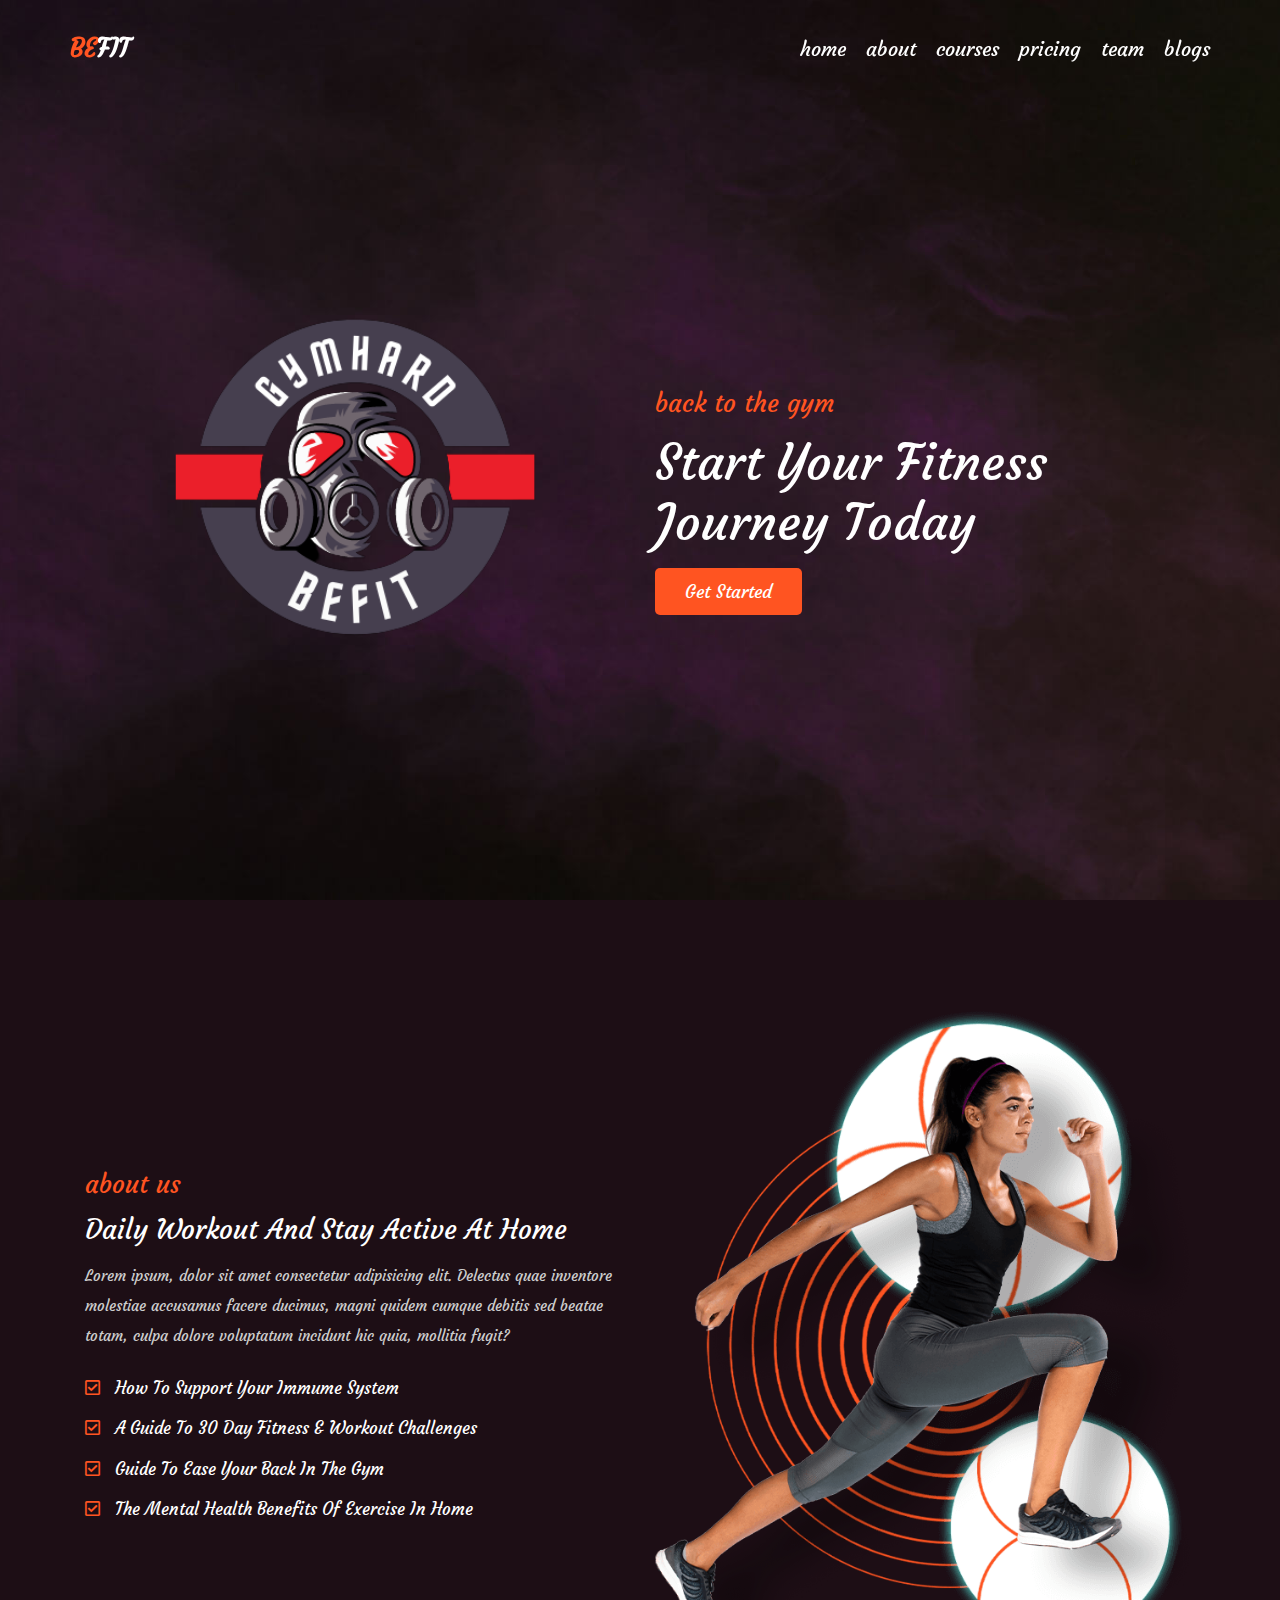
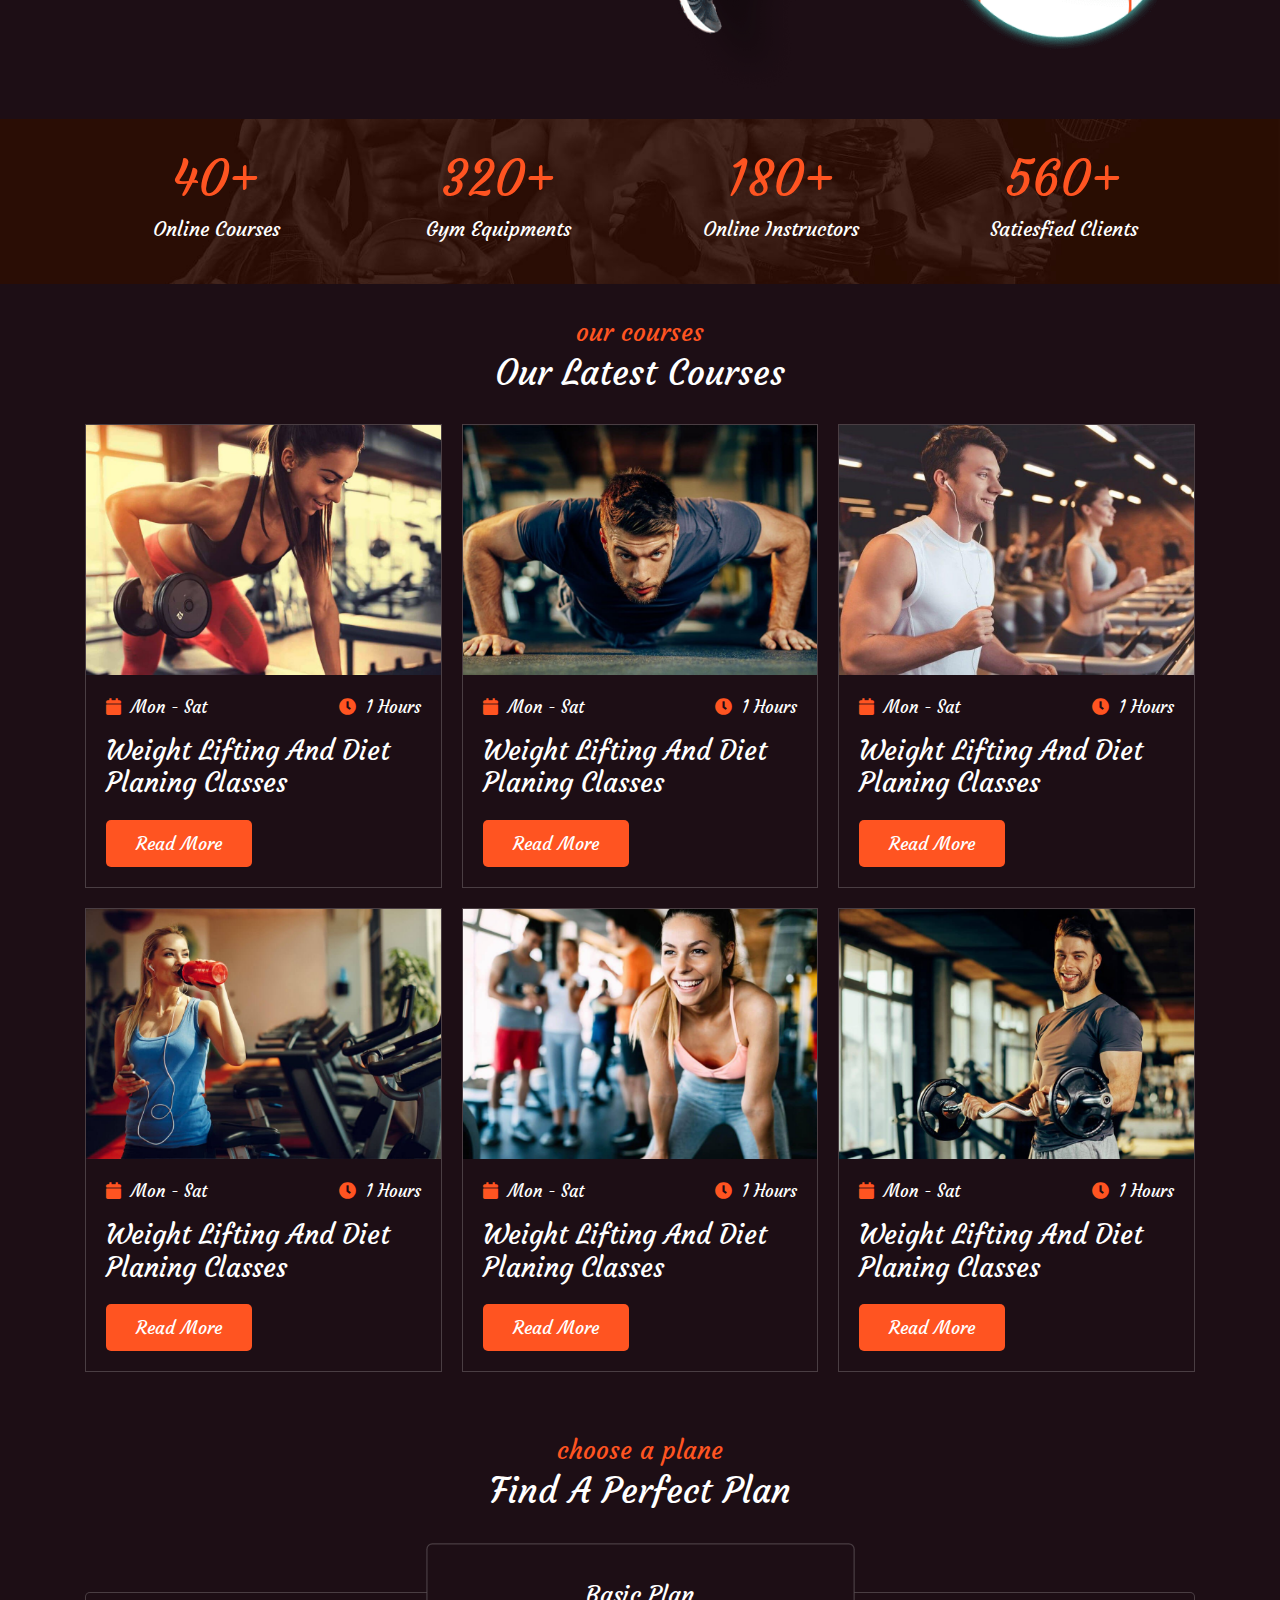
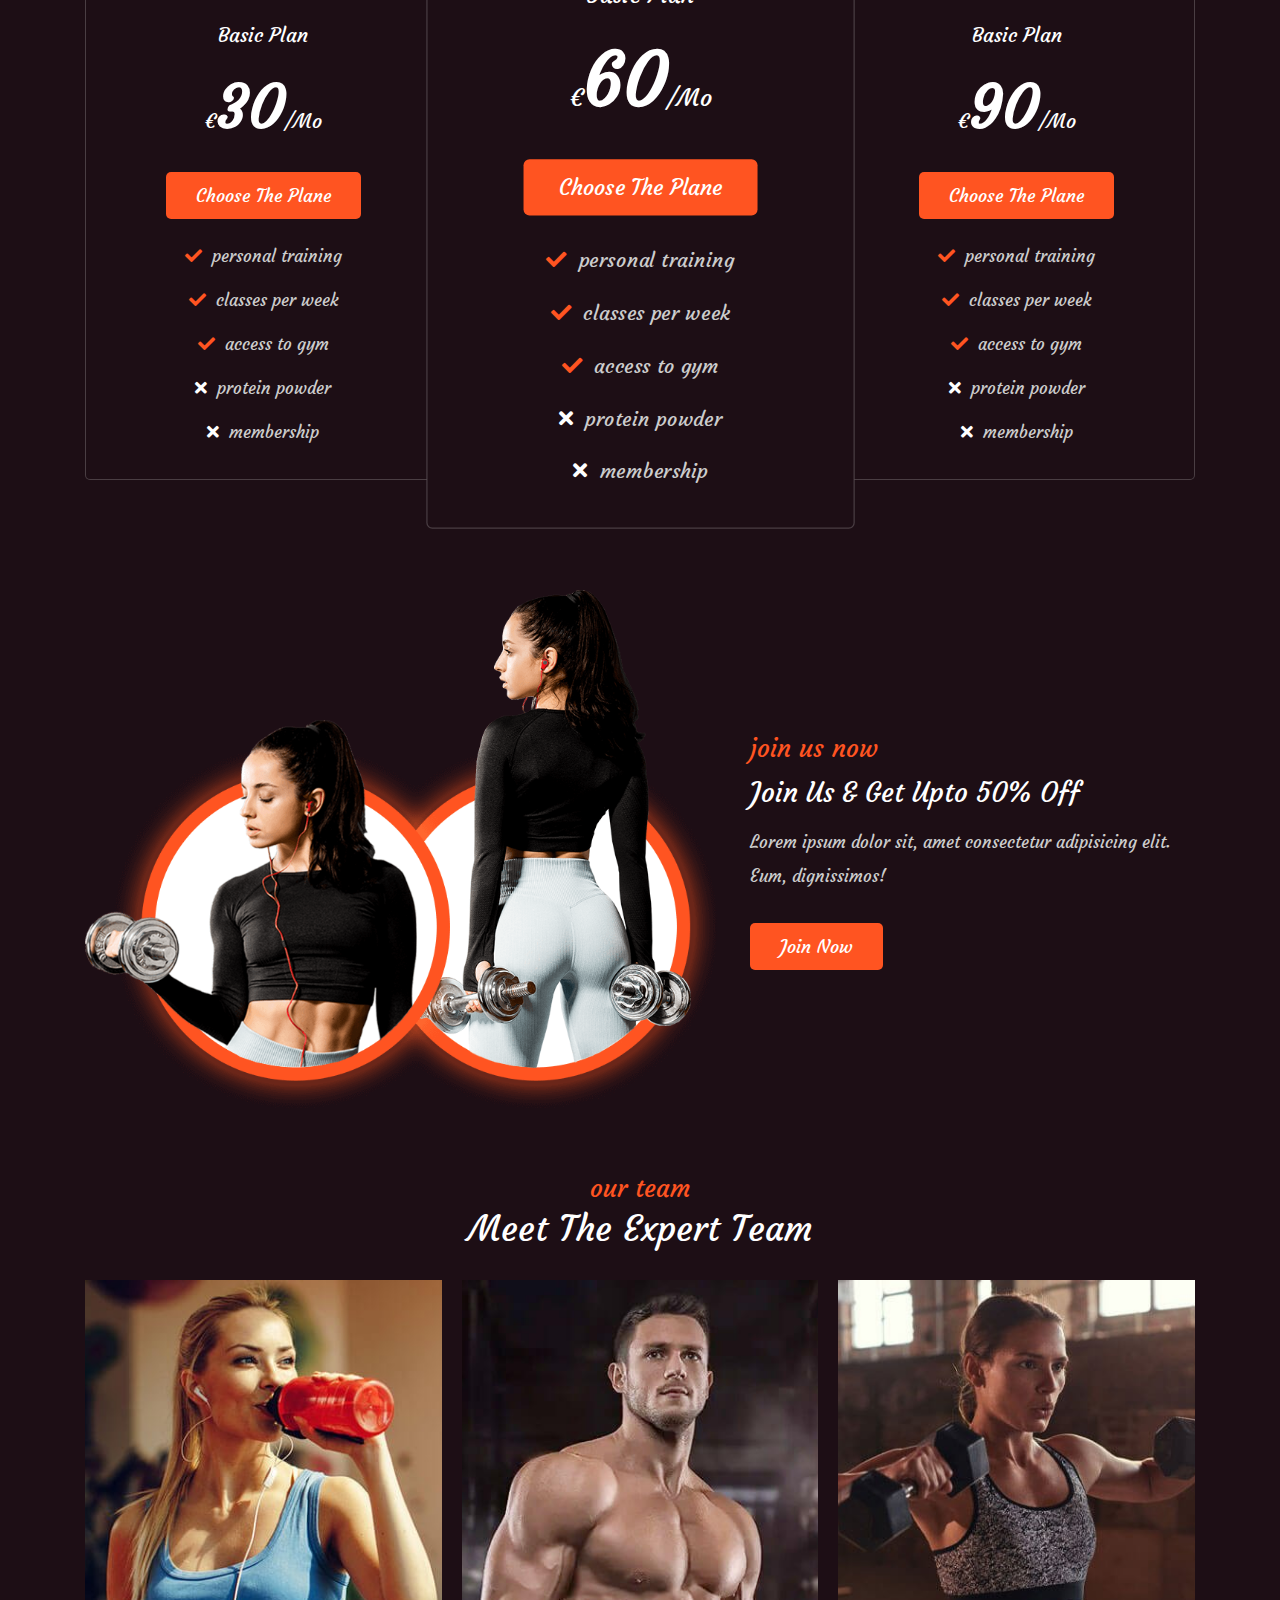
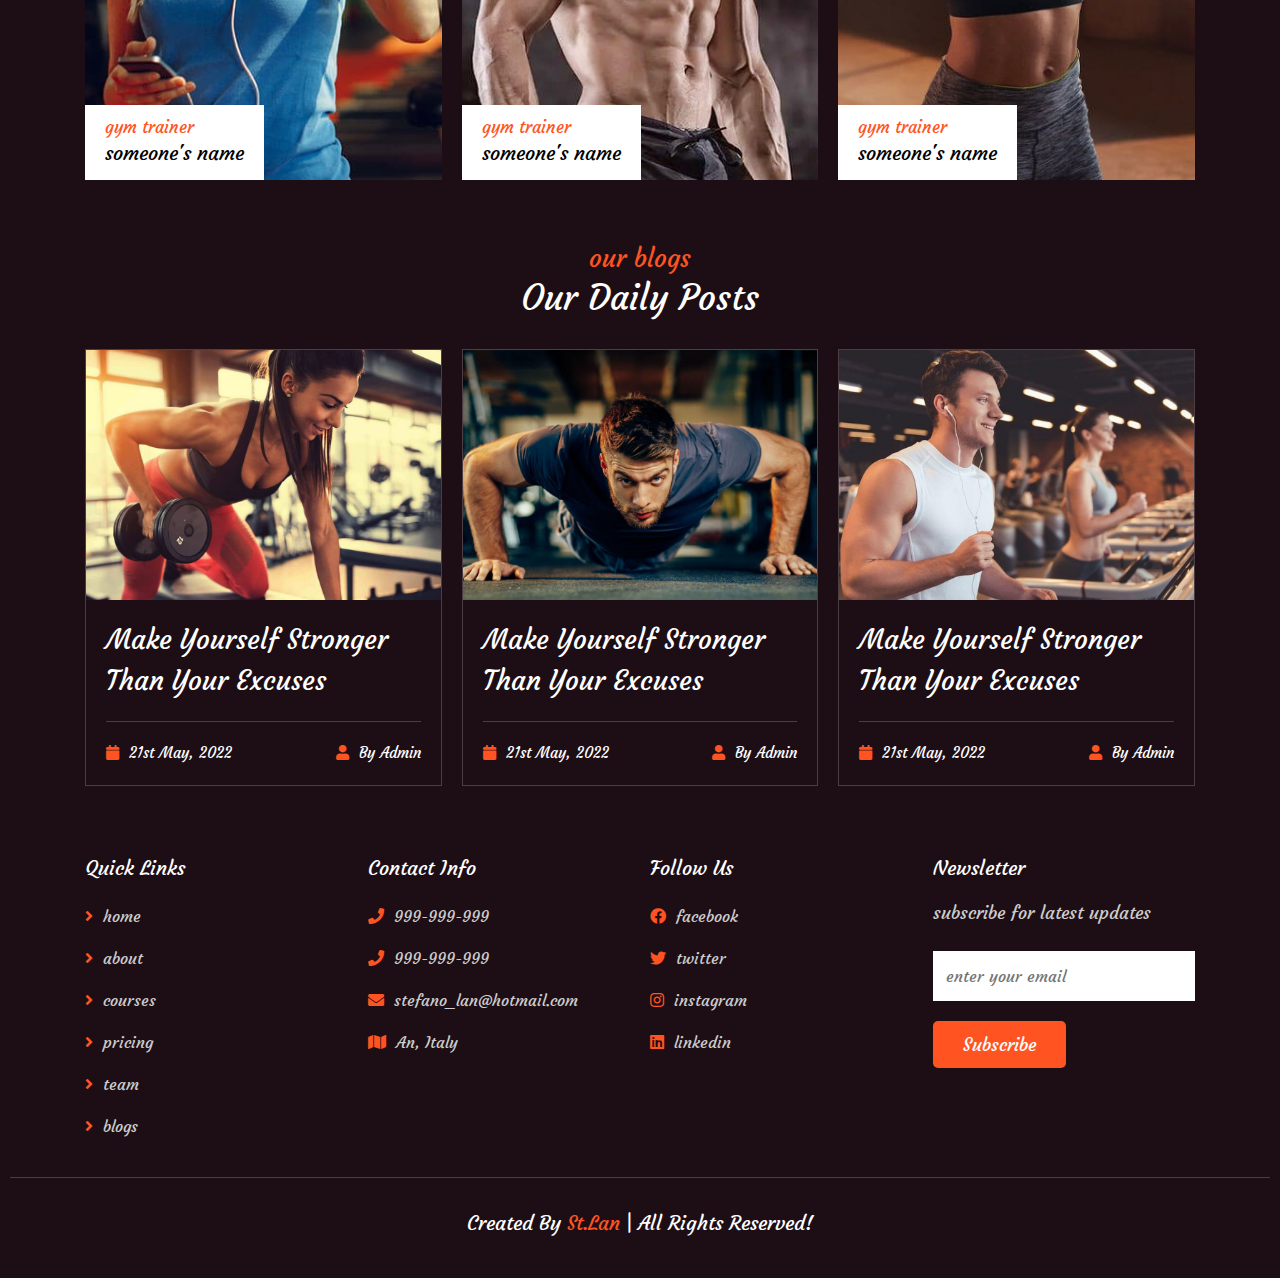
<file: index.html>
<!DOCTYPE html>
<html lang="en">

<head>
    <meta charset="UTF-8">
    <meta http-equiv="X-UA-Compatible" content="IE=edge">
    <meta name="viewport" content="width=device-width, initial-scale=1.0">
    <title>Fitness</title>

    <link rel="stylesheet" href="https://cdnjs.cloudflare.com/ajax/libs/font-awesome/5.15.4/css/all.min.css">

    <link rel="stylesheet" href="https://cdnjs.cloudflare.com/ajax/libs/bootstrap/4.6.1/css/bootstrap.min.css">

    <link rel="stylesheet" href="style.css">
</head>

<body>

    <!-- header section starts  -->

    <header class="header fixed-top">

        <div class="container">

            <div class="row align-items-center justify-content-between">

                <a href="#" class="logo"><span>BE</span>FIT</a>

                <nav class="nav">
                    <a href="#home">home</a>
                    <a href="#about">about</a>
                    <a href="#courses">courses</a>
                    <a href="#pricing">pricing</a>
                    <a href="#team">team</a>
                    <a href="#blogs">blogs</a>
                </nav>

                <div id="menu-btn" class="fas fa-bars"></div>

            </div>

        </div>

    </header>

    <!-- header section ends -->

    <!-- home section starts  -->

    <section class="home" id="home">

        <div class="container">

            <div class="row align-items-center min-vh-100">

                <div class="col-md-6">
                    <img src="images/gymhard.png" class="w-100" alt="">
                </div>

                <div class="col-md-6 text-center text-md-left">
                    <span>back to the gym</span>
                    <h3>start your fitness journey today</h3>
                    <a href="#about" class="link-btn">get started</a>
                </div>

            </div>

        </div>

    </section>

    <!-- home section ends -->

    <!-- about section starts  -->

    <section class="about" id="about">

        <div class="container">

            <div class="row align-items-center flex-wrap-reverse">

                <div class="col-md-6">
                    <span>about us</span>
                    <h3>Daily Workout and Stay Active at Home</h3>
                    <p>Lorem ipsum, dolor sit amet consectetur adipisicing elit. Delectus quae inventore molestiae accusamus facere ducimus, magni quidem cumque debitis sed beatae totam, culpa dolore voluptatum incidunt hic quia, mollitia fugit?</p>
                    <ul>
                        <li> <i class="far fa-check-square"></i> How to Support your Immume System </li>
                        <li> <i class="far fa-check-square"></i> A Guide to 30 Day Fitness & Workout Challenges</li>
                        <li> <i class="far fa-check-square"></i> Guide To Ease Your Back In The Gym</li>
                        <li> <i class="far fa-check-square"></i> The Mental Health Benefits of Exercise in Home</li>
                    </ul>
                </div>

                <div class="col-md-6">
                    <img src="images/about-img.png" class="w-100" alt="">
                </div>

            </div>

        </div>

    </section>

    <!-- about section ends -->

    <!-- Counter section starts -->

    <section class="counter">
        <div class="container box-container">
            <div class="box">
                <h3>40+</h3>
                <p>online courses</p>
            </div>

            <div class="box">
                <h3>320+</h3>
                <p>gym equipments</p>
            </div>

            <div class="box">
                <h3>180+</h3>
                <p>online instructors</p>
            </div>

            <div class="box">
                <h3>560+</h3>
                <p>satiesfied clients</p>
            </div>
        </div>
    </section>
    <!-- Counter section ends -->

    <!-- Courses section starts -->

    <section class="courses" id="courses">

        <div class="heading">
            <span>our courses</span>
            <h3>our latest courses</h3>
        </div>

        <div class="box-container container">

            <div class="box">
                <div class="image">
                    <img src="./images/img-1.jpg" alt="">
                </div>
                <div class="content">
                    <div class="icons">
                        <span> <i class="fas fa-calendar"></i> mon - sat </span>
                        <span> <i class="fas fa-clock"></i> 1 hours </span>
                    </div>
                    <h3>weight lifting and diet planing classes</h3>
                    <a href="#" class="link-btn">read more</a>
                </div>
            </div>

            <div class="box">
                <div class="image">
                    <img src="./images/img-2.jpg" alt="">
                </div>
                <div class="content">
                    <div class="icons">
                        <span> <i class="fas fa-calendar"></i> mon - sat </span>
                        <span> <i class="fas fa-clock"></i> 1 hours </span>
                    </div>
                    <h3>weight lifting and diet planing classes</h3>
                    <a href="#" class="link-btn">read more</a>
                </div>
            </div>

            <div class="box">
                <div class="image">
                    <img src="./images/img-3.jpg" alt="">
                </div>
                <div class="content">
                    <div class="icons">
                        <span> <i class="fas fa-calendar"></i> mon - sat </span>
                        <span> <i class="fas fa-clock"></i> 1 hours </span>
                    </div>
                    <h3>weight lifting and diet planing classes</h3>
                    <a href="#" class="link-btn">read more</a>
                </div>
            </div>

            <div class="box">
                <div class="image">
                    <img src="./images/img-4.jpg" alt="">
                </div>
                <div class="content">
                    <div class="icons">
                        <span> <i class="fas fa-calendar"></i> mon - sat </span>
                        <span> <i class="fas fa-clock"></i> 1 hours </span>
                    </div>
                    <h3>weight lifting and diet planing classes</h3>
                    <a href="#" class="link-btn">read more</a>
                </div>
            </div>

            <div class="box">
                <div class="image">
                    <img src="./images/img-5.jpg" alt="">
                </div>
                <div class="content">
                    <div class="icons">
                        <span> <i class="fas fa-calendar"></i> mon - sat </span>
                        <span> <i class="fas fa-clock"></i> 1 hours </span>
                    </div>
                    <h3>weight lifting and diet planing classes</h3>
                    <a href="#" class="link-btn">read more</a>
                </div>
            </div>

            <div class="box">
                <div class="image">
                    <img src="./images/img-6.jpg" alt="">
                </div>
                <div class="content">
                    <div class="icons">
                        <span> <i class="fas fa-calendar"></i> mon - sat </span>
                        <span> <i class="fas fa-clock"></i> 1 hours </span>
                    </div>
                    <h3>weight lifting and diet planing classes</h3>
                    <a href="#" class="link-btn">read more</a>
                </div>
            </div>
        </div>
    </section>
    <!-- Courses section ends -->

    <!-- Pricint section starts -->
    <section class="pricing" id="pricing">
        <div class="heading">
            <span>choose a plane</span>
            <h3>find a perfect plan</h3>
        </div>

        <div class="box-container container">
            <div class="box">
                <h3>basic plan</h3>
                <div class="price"><span>€</span>30<span>/mo</span></div>
                <a href="#" class="link-btn">choose the plane</a>
                <div class="list">
                    <p><i class="fas fa-check"></i> personal training </p>
                    <p><i class="fas fa-check"></i> classes per week </p>
                    <p><i class="fas fa-check"></i> access to gym </p>
                    <p><i class="fas fa-times"></i> protein powder </p>
                    <p><i class="fas fa-times"></i> membership </p>
                </div>
            </div>

            <div class="box">
                <h3>basic plan</h3>
                <div class="price"><span>€</span>60<span>/mo</span></div>
                <a href="#" class="link-btn">choose the plane</a>
                <div class="list">
                    <p><i class="fas fa-check"></i> personal training </p>
                    <p><i class="fas fa-check"></i> classes per week </p>
                    <p><i class="fas fa-check"></i> access to gym </p>
                    <p><i class="fas fa-times"></i> protein powder </p>
                    <p><i class="fas fa-times"></i> membership </p>
                </div>
            </div>

            <div class="box">
                <h3>basic plan</h3>
                <div class="price"><span>€</span>90<span>/mo</span></div>
                <a href="#" class="link-btn">choose the plane</a>
                <div class="list">
                    <p><i class="fas fa-check"></i> personal training </p>
                    <p><i class="fas fa-check"></i> classes per week </p>
                    <p><i class="fas fa-check"></i> access to gym </p>
                    <p><i class="fas fa-times"></i> protein powder </p>
                    <p><i class="fas fa-times"></i> membership </p>
                </div>
            </div>
        </div>
    </section>
    <!-- pricint sectiond ends -->


    <!-- Join us section starts -->
    <section class="join">
        <div class="container">
            <div class="row align-items-center">
                <div class="col-md-7">
                    <img src="./images/join-us-image.png" class="w-100" alt="">
                </div>

                <div class="col-md-5 text-center text-md-left">
                    <span>join us now</span>
                    <h3>join us & get upto 50% off</h3>
                    <p>Lorem ipsum dolor sit, amet consectetur adipisicing elit. Eum, dignissimos!</p>
                    <a href="#" class="link-btn">join now</a>
                </div>
            </div>
        </div>
    </section>
    <!-- Join us section ends -->

    <!-- Team section starts -->
    <section class="team" id="team">

        <div class="heading">
            <span>our team</span>
            <h3>meet the expert team</h3>
        </div>

        <div class="box-container container">
            <div class="box">
                <img src="./images/team-1.jpg" alt="">
                <div class="content">
                    <span>gym trainer</span>
                    <h3>someone's name</h3>
                </div>
                <div class="share">
                    <a href="#" class="fab fa-facebook-f"></a>
                    <a href="#" class="fab fa-twitter"></a>
                    <a href="#" class="fab fa-instagram"></a>
                    <a href="#" class="fab fa-linkedin"></a>
                </div>
            </div>

            <div class="box">
                <img src="./images/team-2.jpg" alt="">
                <div class="content">
                    <span>gym trainer</span>
                    <h3>someone's name</h3>
                </div>
                <div class="share">
                    <a href="#" class="fab fa-facebook-f"></a>
                    <a href="#" class="fab fa-twitter"></a>
                    <a href="#" class="fab fa-instagram"></a>
                    <a href="#" class="fab fa-linkedin"></a>
                </div>
            </div>

            <div class="box">
                <img src="./images/team-3.jpg" alt="">
                <div class="content">
                    <span>gym trainer</span>
                    <h3>someone's name</h3>
                </div>
                <div class="share">
                    <a href="#" class="fab fa-facebook-f"></a>
                    <a href="#" class="fab fa-twitter"></a>
                    <a href="#" class="fab fa-instagram"></a>
                    <a href="#" class="fab fa-linkedin"></a>
                </div>
            </div>
        </div>
    </section>
    <!-- Team section ends -->

    <!-- Blogs section starts -->
    <section class="blogs" id="blogs">

        <div class="heading">
            <span>our blogs</span>
            <h3>our daily posts</h3>
        </div>

        <div class="box-container container">
            <div class="box">
                <div class="image">
                    <img src="./images/img-1.jpg" alt="">
                </div>
                <div class="content">
                    <a href="#" class="link">Make yourself stronger than your excuses</a>
                    <div class="icons">
                        <span> <i class="fas fa-calendar"></i> 21st may, 2022</span>
                        <span> <i class="fas fa-user"></i> by admin</span>
                    </div>
                </div>
            </div>

            <div class="box">
                <div class="image">
                    <img src="./images/img-2.jpg" alt="">
                </div>
                <div class="content">
                    <a href="#" class="link">Make yourself stronger than your excuses</a>
                    <div class="icons">
                        <span> <i class="fas fa-calendar"></i> 21st may, 2022</span>
                        <span> <i class="fas fa-user"></i> by admin</span>
                    </div>
                </div>
            </div>

            <div class="box">
                <div class="image">
                    <img src="./images/img-3.jpg" alt="">
                </div>
                <div class="content">
                    <a href="#" class="link">Make yourself stronger than your excuses</a>
                    <div class="icons">
                        <span> <i class="fas fa-calendar"></i> 21st may, 2022</span>
                        <span> <i class="fas fa-user"></i> by admin</span>
                    </div>
                </div>
            </div>

        </div>
    </section>
    <!-- Blogs section ends -->

    <!-- Footer section start -->
    <section class="footer">

        <div class="box-container container">
            <div class="box">
                <h3>quick links</h3>
                <a href="#home"> <i class="fas fa-angle-right"></i> home</a>
                <a href="#home"> <i class="fas fa-angle-right"></i> about</a>
                <a href="#home"> <i class="fas fa-angle-right"></i> courses</a>
                <a href="#home"> <i class="fas fa-angle-right"></i> pricing</a>
                <a href="#home"> <i class="fas fa-angle-right"></i> team</a>
                <a href="#home"> <i class="fas fa-angle-right"></i> blogs</a>
            </div>

            <div class="box">
                <h3>contact info</h3>
                <a href="#"> <i class="fas fa-phone"></i> 999-999-999</a>
                <a href="#"> <i class="fas fa-phone"></i> 999-999-999</a>
                <a href="#"> <i class="fas fa-envelope"></i> stefano_lan@hotmail.com</a>
                <a href="#"> <i class="fas fa-map"></i> An, Italy</a>
            </div>

            <div class="box">
                <h3>follow us</h3>
                <a href="#"> <i class="fab fa-facebook"></i> facebook</a>
                <a href="#"> <i class="fab fa-twitter"></i> twitter</a>
                <a href="#"> <i class="fab fa-instagram"></i> instagram</a>
                <a href="#"> <i class="fab fa-linkedin"></i> linkedin</a>
            </div>

            <div class="box">
                <h3>newsletter</h3>
                <p>subscribe for latest updates</p>
                <form action="">
                    <input type="email" name="" placeholder="enter your email" id="" class="email">
                    <input type="submit" value="subscribe" class="link-btn">
                </form>
            </div>
        </div>

        <p class="credit"> created by <span>St.lan</span> | all rights reserved! </p>
    </section>
    <!-- Footer section ends -->






    <script src="./script.js"></script>


</body>

</html>
</file>
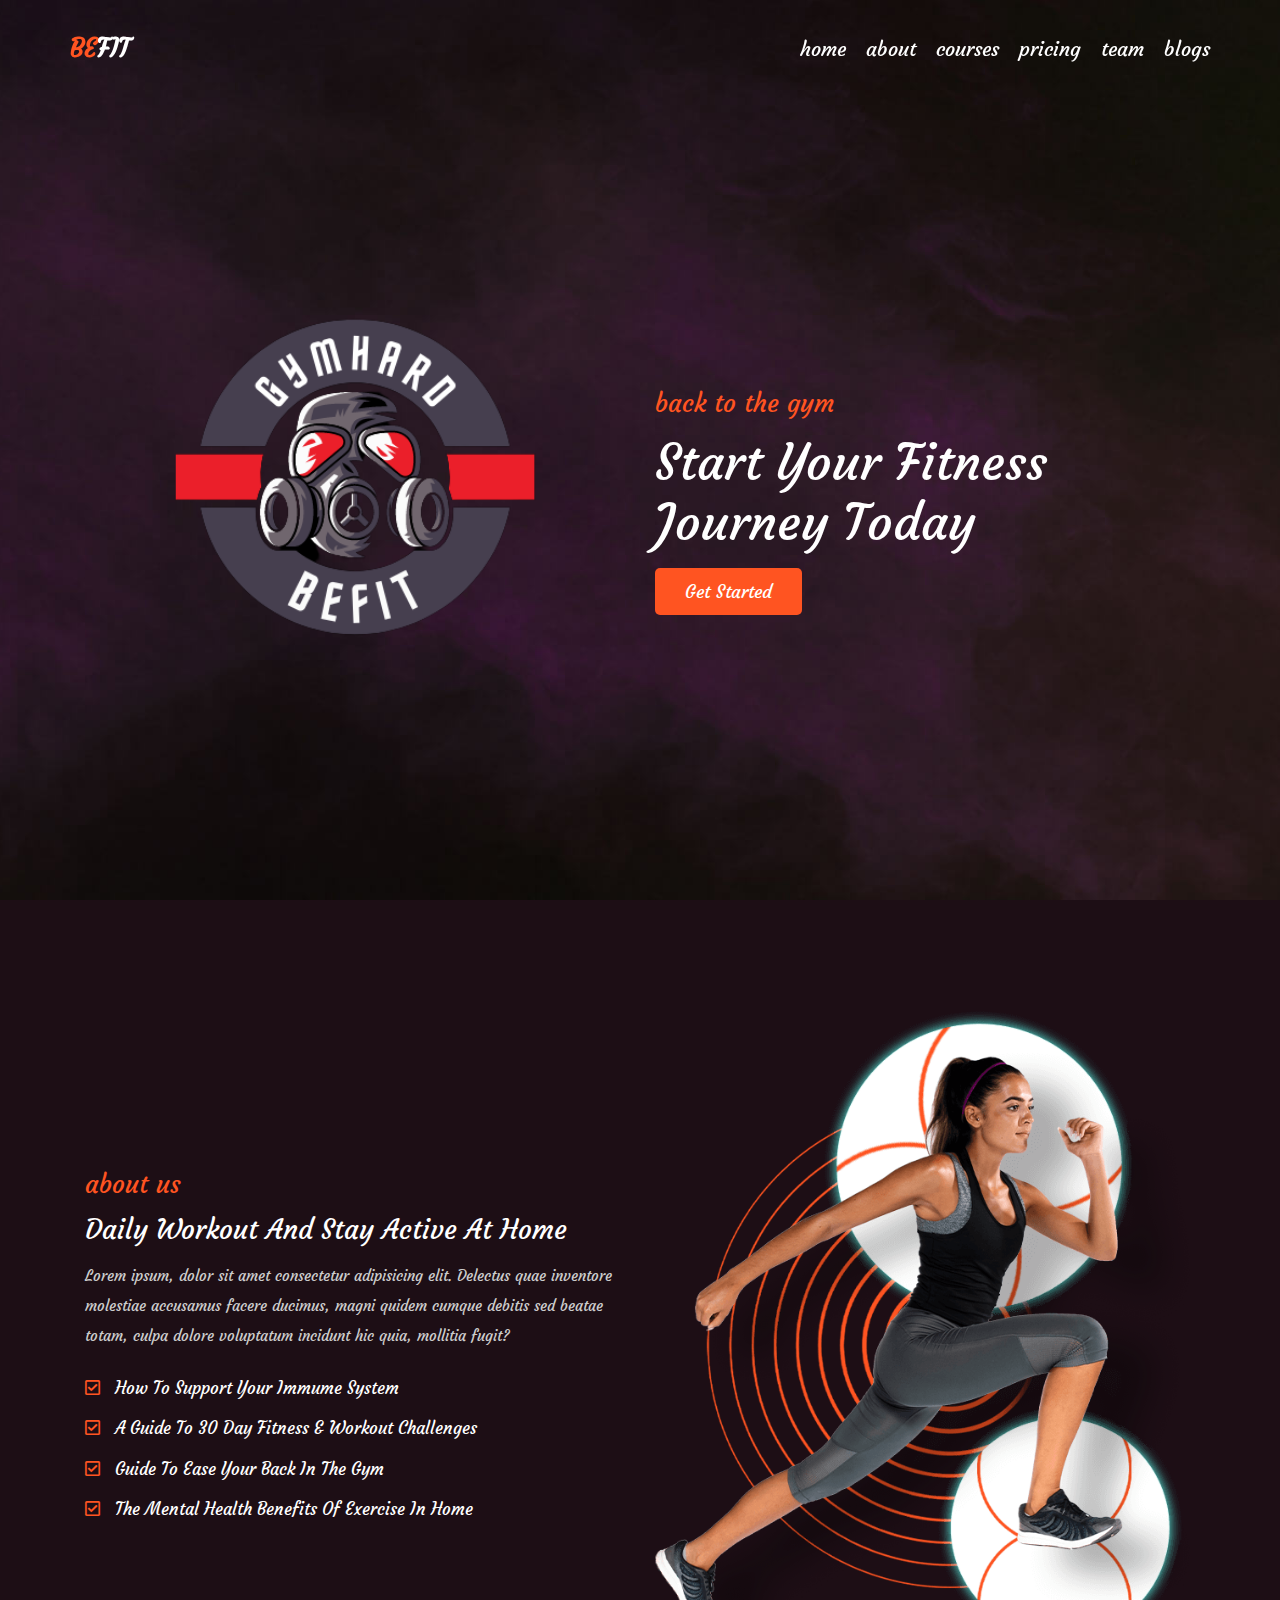
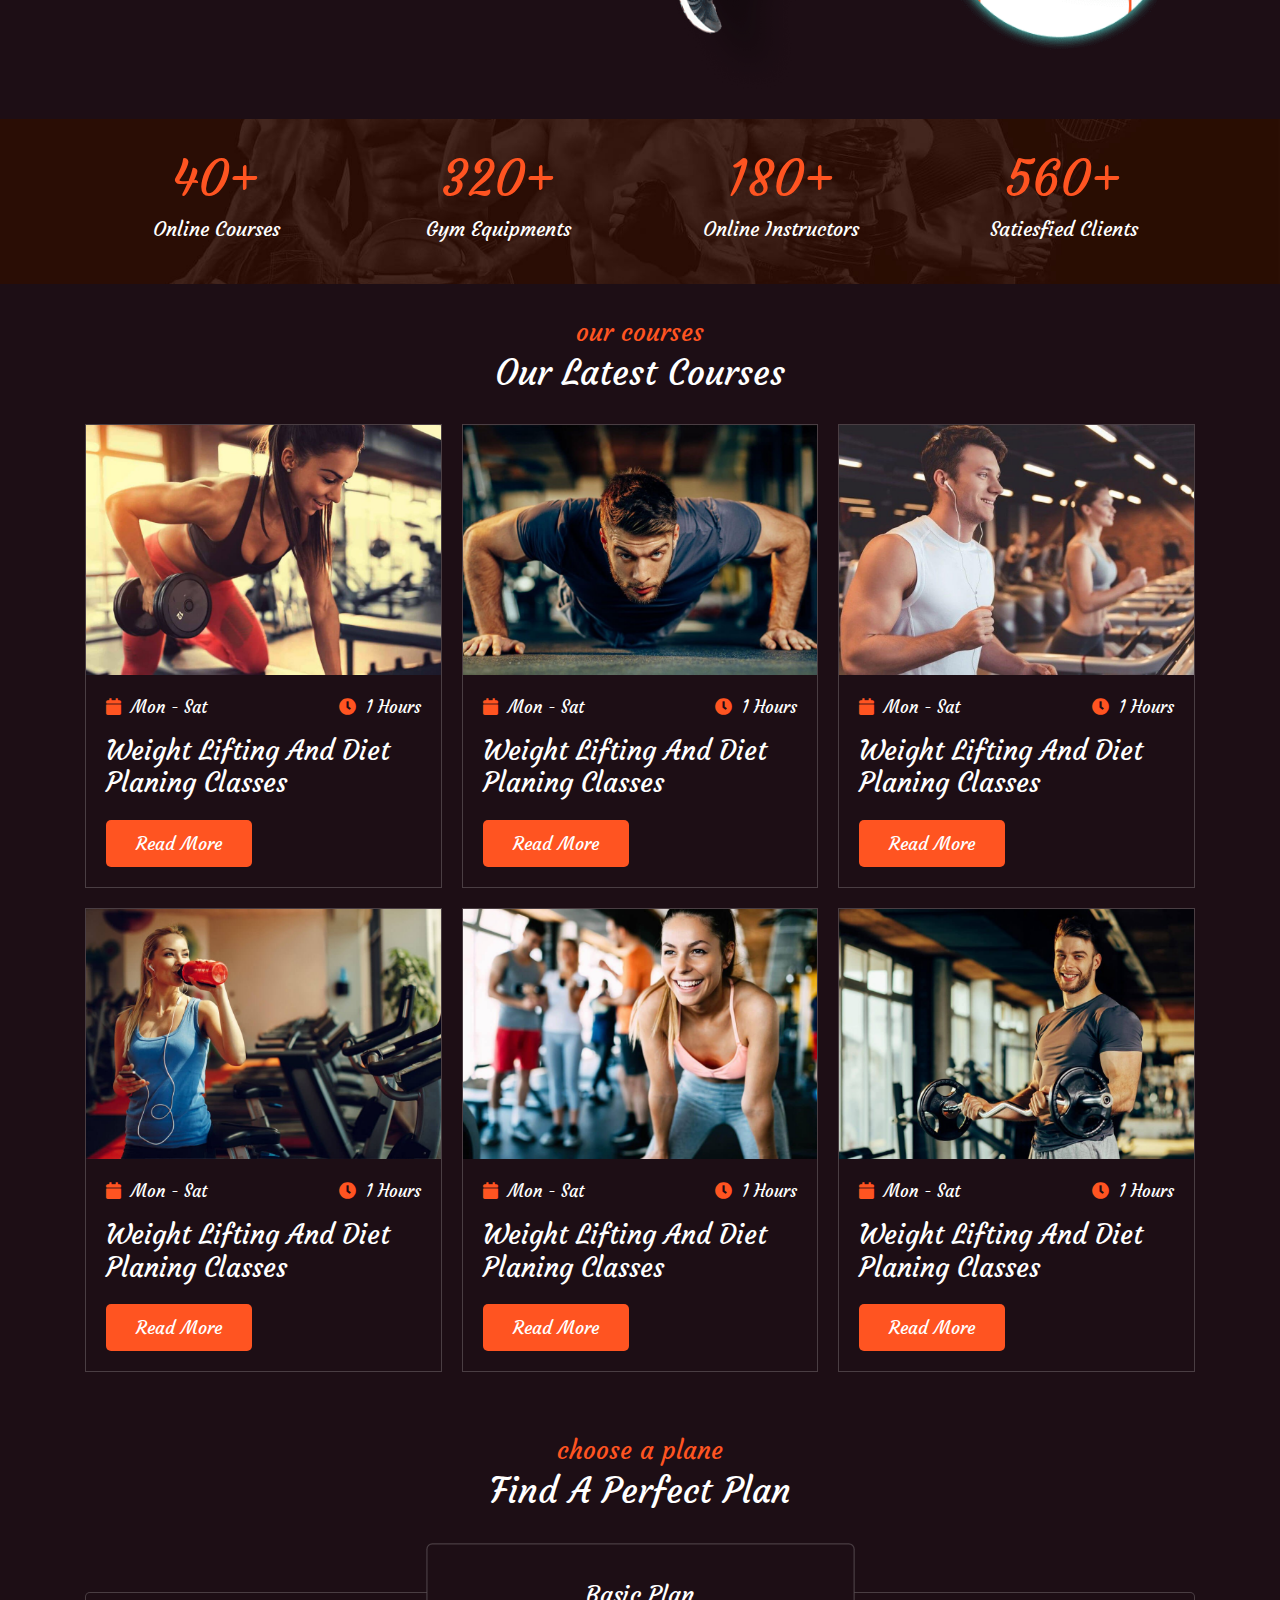
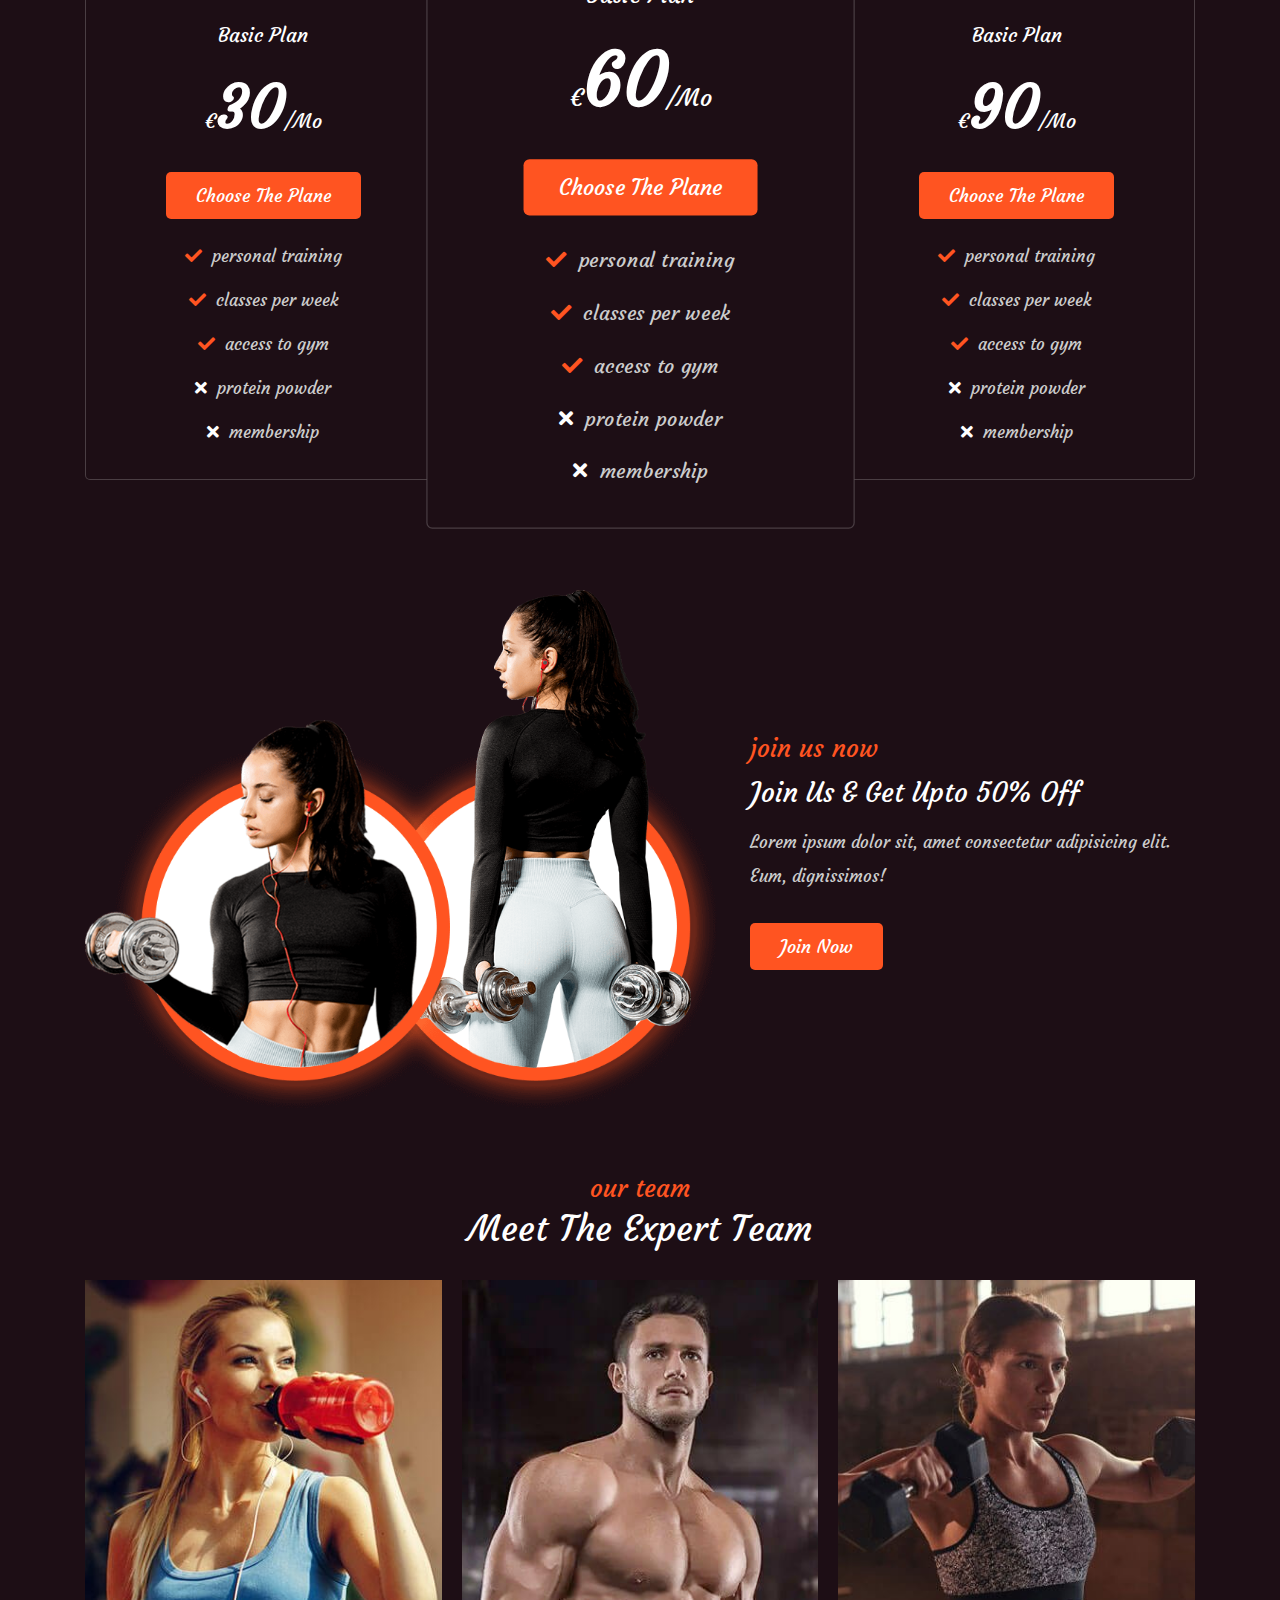
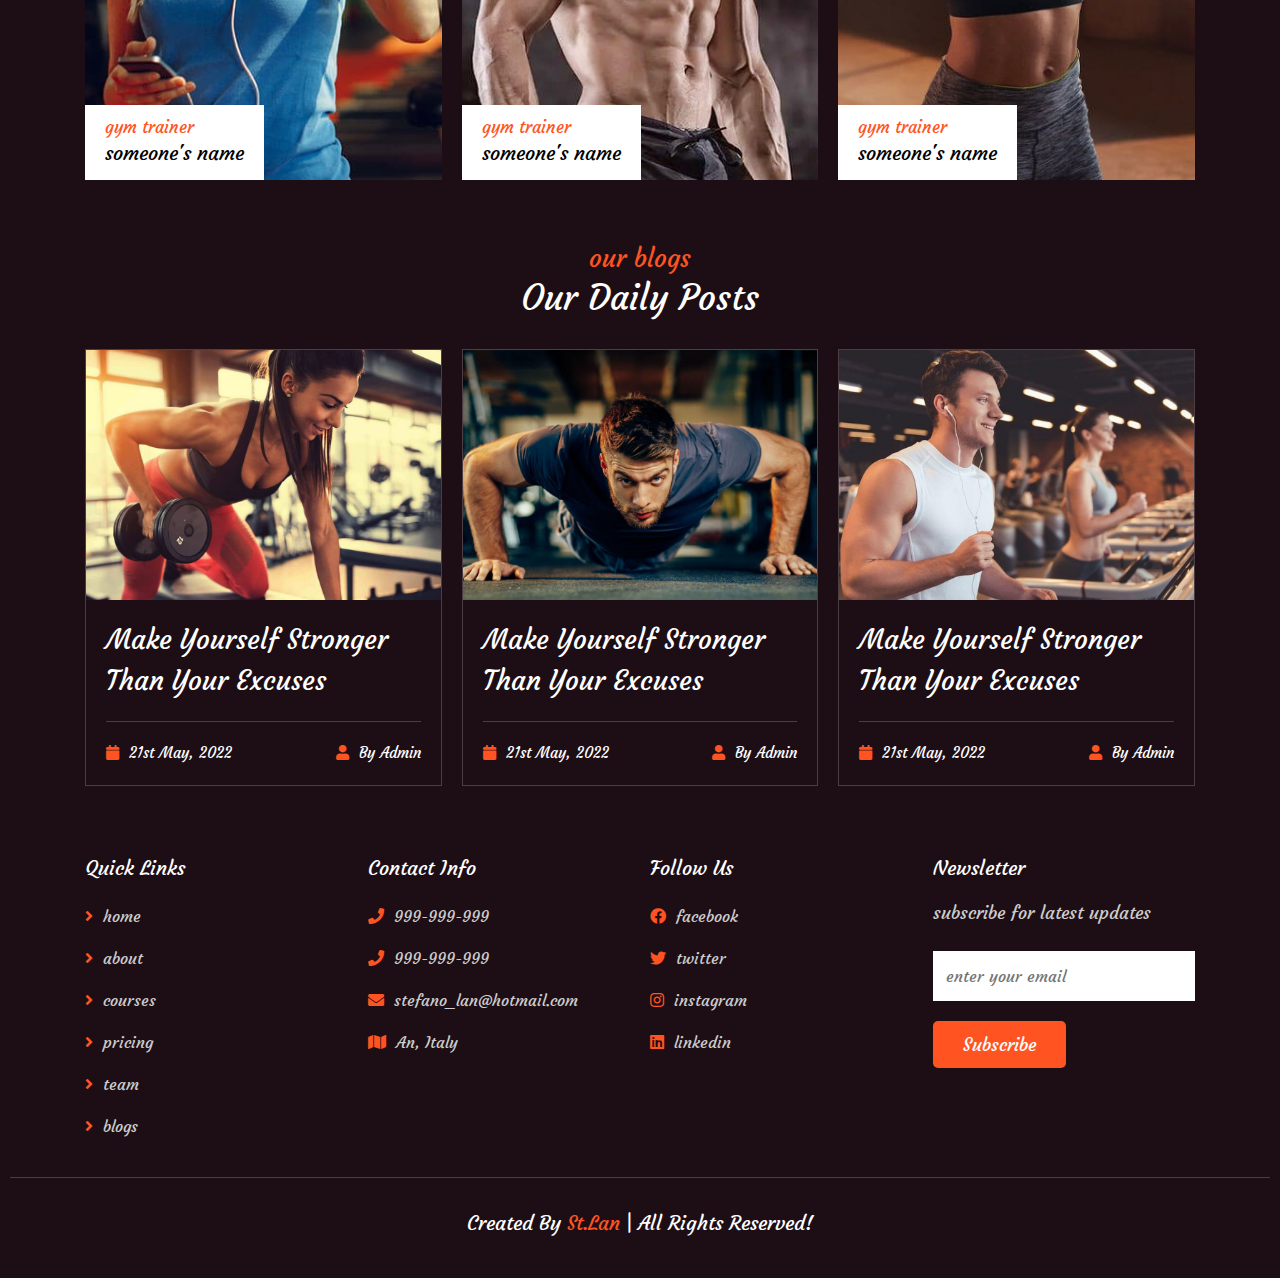
<file: Fitness.html>
<!DOCTYPE html>
<html lang="en">

<head>
    <meta charset="UTF-8">
    <meta http-equiv="X-UA-Compatible" content="IE=edge">
    <meta name="viewport" content="width=device-width, initial-scale=1.0">
    <title>Fitness</title>

    <link rel="stylesheet" href="https://cdnjs.cloudflare.com/ajax/libs/font-awesome/5.15.4/css/all.min.css">

    <link rel="stylesheet" href="https://cdnjs.cloudflare.com/ajax/libs/bootstrap/4.6.1/css/bootstrap.min.css">

    <link rel="stylesheet" href="Fitness.css">
</head>

<body>

    <!-- header section starts  -->

    <header class="header fixed-top">

        <div class="container">

            <div class="row align-items-center justify-content-between">

                <a href="#" class="logo"><span>BE</span>FIT</a>

                <nav class="nav">
                    <a href="#home">home</a>
                    <a href="#about">about</a>
                    <a href="#courses">courses</a>
                    <a href="#pricing">pricing</a>
                    <a href="#team">team</a>
                    <a href="#blogs">blogs</a>
                </nav>

                <div id="menu-btn" class="fas fa-bars"></div>

            </div>

        </div>

    </header>

    <!-- header section ends -->

    <!-- home section starts  -->

    <section class="home" id="home">

        <div class="container">

            <div class="row align-items-center min-vh-100">

                <div class="col-md-6">
                    <img src="images/gymhard.png" class="w-100" alt="">
                </div>

                <div class="col-md-6 text-center text-md-left">
                    <span>back to the gym</span>
                    <h3>start your fitness journey today</h3>
                    <a href="#about" class="link-btn">get started</a>
                </div>

            </div>

        </div>

    </section>

    <!-- home section ends -->

    <!-- about section starts  -->

    <section class="about" id="about">

        <div class="container">

            <div class="row align-items-center flex-wrap-reverse">

                <div class="col-md-6">
                    <span>about us</span>
                    <h3>Daily Workout and Stay Active at Home</h3>
                    <p>Lorem ipsum, dolor sit amet consectetur adipisicing elit. Delectus quae inventore molestiae accusamus facere ducimus, magni quidem cumque debitis sed beatae totam, culpa dolore voluptatum incidunt hic quia, mollitia fugit?</p>
                    <ul>
                        <li> <i class="far fa-check-square"></i> How to Support your Immume System </li>
                        <li> <i class="far fa-check-square"></i> A Guide to 30 Day Fitness & Workout Challenges</li>
                        <li> <i class="far fa-check-square"></i> Guide To Ease Your Back In The Gym</li>
                        <li> <i class="far fa-check-square"></i> The Mental Health Benefits of Exercise in Home</li>
                    </ul>
                </div>

                <div class="col-md-6">
                    <img src="images/about-img.png" class="w-100" alt="">
                </div>

            </div>

        </div>

    </section>

    <!-- about section ends -->

    <!-- Counter section starts -->

    <section class="counter">
        <div class="container box-container">
            <div class="box">
                <h3>40+</h3>
                <p>online courses</p>
            </div>

            <div class="box">
                <h3>320+</h3>
                <p>gym equipments</p>
            </div>

            <div class="box">
                <h3>180+</h3>
                <p>online instructors</p>
            </div>

            <div class="box">
                <h3>560+</h3>
                <p>satiesfied clients</p>
            </div>
        </div>
    </section>
    <!-- Counter section ends -->

    <!-- Courses section starts -->

    <section class="courses" id="courses">

        <div class="heading">
            <span>our courses</span>
            <h3>our latest courses</h3>
        </div>

        <div class="box-container container">

            <div class="box">
                <div class="image">
                    <img src="./images/img-1.jpg" alt="">
                </div>
                <div class="content">
                    <div class="icons">
                        <span> <i class="fas fa-calendar"></i> mon - sat </span>
                        <span> <i class="fas fa-clock"></i> 1 hours </span>
                    </div>
                    <h3>weight lifting and diet planing classes</h3>
                    <a href="#" class="link-btn">read more</a>
                </div>
            </div>

            <div class="box">
                <div class="image">
                    <img src="./images/img-2.jpg" alt="">
                </div>
                <div class="content">
                    <div class="icons">
                        <span> <i class="fas fa-calendar"></i> mon - sat </span>
                        <span> <i class="fas fa-clock"></i> 1 hours </span>
                    </div>
                    <h3>weight lifting and diet planing classes</h3>
                    <a href="#" class="link-btn">read more</a>
                </div>
            </div>

            <div class="box">
                <div class="image">
                    <img src="./images/img-3.jpg" alt="">
                </div>
                <div class="content">
                    <div class="icons">
                        <span> <i class="fas fa-calendar"></i> mon - sat </span>
                        <span> <i class="fas fa-clock"></i> 1 hours </span>
                    </div>
                    <h3>weight lifting and diet planing classes</h3>
                    <a href="#" class="link-btn">read more</a>
                </div>
            </div>

            <div class="box">
                <div class="image">
                    <img src="./images/img-4.jpg" alt="">
                </div>
                <div class="content">
                    <div class="icons">
                        <span> <i class="fas fa-calendar"></i> mon - sat </span>
                        <span> <i class="fas fa-clock"></i> 1 hours </span>
                    </div>
                    <h3>weight lifting and diet planing classes</h3>
                    <a href="#" class="link-btn">read more</a>
                </div>
            </div>

            <div class="box">
                <div class="image">
                    <img src="./images/img-5.jpg" alt="">
                </div>
                <div class="content">
                    <div class="icons">
                        <span> <i class="fas fa-calendar"></i> mon - sat </span>
                        <span> <i class="fas fa-clock"></i> 1 hours </span>
                    </div>
                    <h3>weight lifting and diet planing classes</h3>
                    <a href="#" class="link-btn">read more</a>
                </div>
            </div>

            <div class="box">
                <div class="image">
                    <img src="./images/img-6.jpg" alt="">
                </div>
                <div class="content">
                    <div class="icons">
                        <span> <i class="fas fa-calendar"></i> mon - sat </span>
                        <span> <i class="fas fa-clock"></i> 1 hours </span>
                    </div>
                    <h3>weight lifting and diet planing classes</h3>
                    <a href="#" class="link-btn">read more</a>
                </div>
            </div>
        </div>
    </section>
    <!-- Courses section ends -->

    <!-- Pricint section starts -->
    <section class="pricing" id="pricing">
        <div class="heading">
            <span>choose a plane</span>
            <h3>find a perfect plan</h3>
        </div>

        <div class="box-container container">
            <div class="box">
                <h3>basic plan</h3>
                <div class="price"><span>€</span>30<span>/mo</span></div>
                <a href="#" class="link-btn">choose the plane</a>
                <div class="list">
                    <p><i class="fas fa-check"></i> personal training </p>
                    <p><i class="fas fa-check"></i> classes per week </p>
                    <p><i class="fas fa-check"></i> access to gym </p>
                    <p><i class="fas fa-times"></i> protein powder </p>
                    <p><i class="fas fa-times"></i> membership </p>
                </div>
            </div>

            <div class="box">
                <h3>basic plan</h3>
                <div class="price"><span>€</span>60<span>/mo</span></div>
                <a href="#" class="link-btn">choose the plane</a>
                <div class="list">
                    <p><i class="fas fa-check"></i> personal training </p>
                    <p><i class="fas fa-check"></i> classes per week </p>
                    <p><i class="fas fa-check"></i> access to gym </p>
                    <p><i class="fas fa-times"></i> protein powder </p>
                    <p><i class="fas fa-times"></i> membership </p>
                </div>
            </div>

            <div class="box">
                <h3>basic plan</h3>
                <div class="price"><span>€</span>90<span>/mo</span></div>
                <a href="#" class="link-btn">choose the plane</a>
                <div class="list">
                    <p><i class="fas fa-check"></i> personal training </p>
                    <p><i class="fas fa-check"></i> classes per week </p>
                    <p><i class="fas fa-check"></i> access to gym </p>
                    <p><i class="fas fa-times"></i> protein powder </p>
                    <p><i class="fas fa-times"></i> membership </p>
                </div>
            </div>
        </div>
    </section>
    <!-- pricint sectiond ends -->


    <!-- Join us section starts -->
    <section class="join">
        <div class="container">
            <div class="row align-items-center">
                <div class="col-md-7">
                    <img src="./images/join-us-image.png" class="w-100" alt="">
                </div>

                <div class="col-md-5 text-center text-md-left">
                    <span>join us now</span>
                    <h3>join us & get upto 50% off</h3>
                    <p>Lorem ipsum dolor sit, amet consectetur adipisicing elit. Eum, dignissimos!</p>
                    <a href="#" class="link-btn">join now</a>
                </div>
            </div>
        </div>
    </section>
    <!-- Join us section ends -->

    <!-- Team section starts -->
    <section class="team" id="team">

        <div class="heading">
            <span>our team</span>
            <h3>meet the expert team</h3>
        </div>

        <div class="box-container container">
            <div class="box">
                <img src="./images/team-1.jpg" alt="">
                <div class="content">
                    <span>gym trainer</span>
                    <h3>someone's name</h3>
                </div>
                <div class="share">
                    <a href="#" class="fab fa-facebook-f"></a>
                    <a href="#" class="fab fa-twitter"></a>
                    <a href="#" class="fab fa-instagram"></a>
                    <a href="#" class="fab fa-linkedin"></a>
                </div>
            </div>

            <div class="box">
                <img src="./images/team-2.jpg" alt="">
                <div class="content">
                    <span>gym trainer</span>
                    <h3>someone's name</h3>
                </div>
                <div class="share">
                    <a href="#" class="fab fa-facebook-f"></a>
                    <a href="#" class="fab fa-twitter"></a>
                    <a href="#" class="fab fa-instagram"></a>
                    <a href="#" class="fab fa-linkedin"></a>
                </div>
            </div>

            <div class="box">
                <img src="./images/team-3.jpg" alt="">
                <div class="content">
                    <span>gym trainer</span>
                    <h3>someone's name</h3>
                </div>
                <div class="share">
                    <a href="#" class="fab fa-facebook-f"></a>
                    <a href="#" class="fab fa-twitter"></a>
                    <a href="#" class="fab fa-instagram"></a>
                    <a href="#" class="fab fa-linkedin"></a>
                </div>
            </div>
        </div>
    </section>
    <!-- Team section ends -->

    <!-- Blogs section starts -->
    <section class="blogs" id="blogs">

        <div class="heading">
            <span>our blogs</span>
            <h3>our daily posts</h3>
        </div>

        <div class="box-container container">
            <div class="box">
                <div class="image">
                    <img src="./images/img-1.jpg" alt="">
                </div>
                <div class="content">
                    <a href="#" class="link">Make yourself stronger than your excuses</a>
                    <div class="icons">
                        <span> <i class="fas fa-calendar"></i> 21st may, 2022</span>
                        <span> <i class="fas fa-user"></i> by admin</span>
                    </div>
                </div>
            </div>

            <div class="box">
                <div class="image">
                    <img src="./images/img-2.jpg" alt="">
                </div>
                <div class="content">
                    <a href="#" class="link">Make yourself stronger than your excuses</a>
                    <div class="icons">
                        <span> <i class="fas fa-calendar"></i> 21st may, 2022</span>
                        <span> <i class="fas fa-user"></i> by admin</span>
                    </div>
                </div>
            </div>

            <div class="box">
                <div class="image">
                    <img src="./images/img-3.jpg" alt="">
                </div>
                <div class="content">
                    <a href="#" class="link">Make yourself stronger than your excuses</a>
                    <div class="icons">
                        <span> <i class="fas fa-calendar"></i> 21st may, 2022</span>
                        <span> <i class="fas fa-user"></i> by admin</span>
                    </div>
                </div>
            </div>

        </div>
    </section>
    <!-- Blogs section ends -->

    <!-- Footer section start -->
    <section class="footer">

        <div class="box-container container">
            <div class="box">
                <h3>quick links</h3>
                <a href="#home"> <i class="fas fa-angle-right"></i> home</a>
                <a href="#home"> <i class="fas fa-angle-right"></i> about</a>
                <a href="#home"> <i class="fas fa-angle-right"></i> courses</a>
                <a href="#home"> <i class="fas fa-angle-right"></i> pricing</a>
                <a href="#home"> <i class="fas fa-angle-right"></i> team</a>
                <a href="#home"> <i class="fas fa-angle-right"></i> blogs</a>
            </div>

            <div class="box">
                <h3>contact info</h3>
                <a href="#"> <i class="fas fa-phone"></i> 999-999-999</a>
                <a href="#"> <i class="fas fa-phone"></i> 999-999-999</a>
                <a href="#"> <i class="fas fa-envelope"></i> stefano_lan@hotmail.com</a>
                <a href="#"> <i class="fas fa-map"></i> An, Italy</a>
            </div>

            <div class="box">
                <h3>follow us</h3>
                <a href="#"> <i class="fab fa-facebook"></i> facebook</a>
                <a href="#"> <i class="fab fa-twitter"></i> twitter</a>
                <a href="#"> <i class="fab fa-instagram"></i> instagram</a>
                <a href="#"> <i class="fab fa-linkedin"></i> linkedin</a>
            </div>

            <div class="box">
                <h3>newsletter</h3>
                <p>subscribe for latest updates</p>
                <form action="">
                    <input type="email" name="" placeholder="enter your email" id="" class="email">
                    <input type="submit" value="subscribe" class="link-btn">
                </form>
            </div>
        </div>

        <p class="credit"> created by <span>St.lan</span> | all rights reserved! </p>
    </section>
    <!-- Footer section ends -->






    <script src="./Fitness.js"></script>


</body>

</html>
</file>
<file: style.css>
@import url('https://fonts.googleapis.com/css2?family=Courgette&display=swap');
* {
    font-family: 'Courgette', cursive;
    margin: 0;
    padding: 0;
    -webkit-box-sizing: border-box;
    box-sizing: border-box;
    outline: none;
    border: none;
    text-decoration: none !important;
    -webkit-transition: all .2s linear;
    transition: all .2s linear;
}

html {
    overflow-x: hidden;
    font-size: 62.5%;
    scroll-behavior: smooth;
    scroll-padding-top: 8rem;
}

html::-webkit-scrollbar {
    width: 1rem;
}

html::-webkit-scrollbar-track {
    background: #1d0e15;
}

html::-webkit-scrollbar-thumb {
    background: #ff5421;
}

body {
    background: #1d0e15;
}

section {
    padding: 3rem 1rem;
}

.link-btn {
    margin-top: 1rem;
    display: inline-block;
    padding: 1rem 3rem;
    background: #ff5421;
    color: #fff;
    cursor: pointer;
    border-radius: .5rem;
    font-size: 1.8rem;
    text-transform: capitalize;
}

.link-btn:hover {
    background: #fff;
    color: #ff5421;
}

.heading {
    text-align: center;
    margin-bottom: 3rem;
}

.heading span {
    font-size: 2.5rem;
    color: #ff5421;
}

.heading h3 {
    font-size: 3.5rem;
    text-transform: capitalize;
    color: #fff;
}

.header {
    z-index: 1000;
    padding: 3rem 1rem;
}

.header.active {
    background: #fff;
    padding: 2rem 0;
}

.header.active .logo {
    color: #000;
}

.header.active .nav a {
    color: #000;
}

.header.active #menu-btn {
    color: #000;
}

.header .logo {
    font-size: 2.5rem;
    color: #fff;
    font-weight: bolder;
}

.header .logo span {
    color: #ff5421;
}

.header .nav a {
    font-size: 2rem;
    margin-left: 2rem;
    color: #fff;
}

.header .nav a:hover {
    color: #ff5421;
}

.header #menu-btn {
    display: none;
    font-size: 2.5rem;
    cursor: pointer;
    color: #fff;
}

.home {
    background: url(./images/home-bg.jpg) no-repeat;
    background-size: cover;
    background-position: center;
    background-attachment: fixed;
    padding-top: 5rem;
}

.home span {
    font-size: 2.5rem;
    color: #ff5421;
}

.home h3 {
    font-size: 5rem;
    text-transform: capitalize;
    color: #fff;
    padding-top: 1rem;
}

.about span {
    font-size: 2.5rem;
    color: #ff5421;
}

.about h3 {
    font-size: 2.7rem;
    text-transform: capitalize;
    color: #fff;
    padding: 1rem 0;
}

.about p {
    font-size: 1.5rem;
    line-height: 2;
    color: #ccc;
}

.about ul {
    list-style: none;
}

.about ul li {
    padding-top: 1.5rem;
    font-size: 1.7rem;
    text-transform: capitalize;
    color: #fff;
}

.about ul li i {
    padding-right: 1rem;
    color: #ff5421;
}

.counter {
    background: url(./images/counter-bg.jpg) no-repeat;
    background-size: cover;
    background-position: center;
}

.counter .box-container {
    display: -ms-grid;
    display: grid;
    -ms-grid-columns: (minmax(25rem, 1fr)) [auto-fit];
    grid-template-columns: repeat(auto-fit, minmax(25rem, 1fr));
    gap: 2rem;
}

.counter .box-container .box {
    text-align: center;
}

.counter .box-container .box h3 {
    font-size: 5rem;
    color: #ff5421;
}

.counter .box-container .box p {
    font-size: 2rem;
    text-transform: capitalize;
    color: #fff;
}

.courses .box-container {
    display: -ms-grid;
    display: grid;
    -ms-grid-columns: (minmax(30rem, 1fr))[auto-fit];
    grid-template-columns: repeat(auto-fit, minmax(30rem, 1fr));
    gap: 2rem;
}

.courses .box-container .box {
    border: 0.1rem solid rgba(255, 255, 255, 0.2);
}

.courses .box-container .box:hover .image img {
    -webkit-transform: scale(1.1);
    transform: scale(1.1);
}

.courses .box-container .box .image {
    height: 25rem;
    overflow: hidden;
}

.courses .box-container .box .image img {
    height: 100%;
    width: 100%;
    -o-object-fit: cover;
    object-fit: cover;
}

.courses .box-container .box .content {
    padding: 2rem;
}

.courses .box-container .box .content .icons {
    display: -webkit-box;
    display: -ms-flexbox;
    display: flex;
    -webkit-box-align: center;
    -ms-flex-align: center;
    align-items: center;
    -webkit-box-pack: justify;
    -ms-flex-pack: justify;
    justify-content: space-between;
    padding-bottom: 1rem;
}

.courses .box-container .box .content .icons span {
    font-size: 1.7rem;
    text-transform: capitalize;
    color: #fff;
}

.courses .box-container .box .content .icons span i {
    color: #ff5421;
    padding-right: .5rem;
}

.courses .box-container .box .content h3 {
    font-size: 2.7rem;
    text-transform: capitalize;
    color: #fff;
    padding: .5rem 0;
}

.pricing .box-container {
    display: -ms-grid;
    display: grid;
    -ms-grid-columns: (minmax(29rem, 1fr))[auto-fit];
    grid-template-columns: repeat(auto-fit, minmax(29rem, 1fr));
    gap: 2rem;
    margin-top: 8rem;
    margin-bottom: 5rem;
}

.pricing .box-container .box {
    padding: 2rem;
    text-align: center;
    border: 0.1rem solid rgba(255, 255, 255, 0.2);
    background: #1d0e15;
    border-radius: .5rem;
}

.pricing .box-container .box:nth-child(2) {
    -webkit-transform: scale(1.2);
    transform: scale(1.2);
}

.pricing .box-container .box h3 {
    font-size: 2rem;
    text-transform: capitalize;
    color: #fff;
    padding-top: 1rem;
}

.pricing .box-container .box .price {
    padding: 1rem 0;
    font-size: 6rem;
    text-transform: capitalize;
    color: #fff;
    font-weight: bolder;
}

.pricing .box-container .box .price span {
    font-size: 2rem;
    font-weight: normal;
}

.pricing .box-container .box .list {
    padding-top: 2rem;
}

.pricing .box-container .box .list p {
    font-size: 1.7rem;
    line-height: 2;
    color: #ccc;
}

.pricing .box-container .box .list p i {
    padding-right: .5rem;
    color: #ff5421;
}

.pricing .box-container .box .list p i.fa-times {
    color: #fff;
}

.join span {
    font-size: 2.5rem;
    color: #ff5421;
}

.join h3 {
    font-size: 2.7rem;
    text-transform: capitalize;
    color: #fff;
    padding-top: 1rem;
}

.join p {
    padding: 1rem 0;
    font-size: 1.7rem;
    line-height: 2;
    color: #ccc;
}

.team .box-container {
    display: -ms-grid;
    display: grid;
    -ms-grid-columns: (minmax(30rem, 1fr))[auto-fit];
    grid-template-columns: repeat(auto-fit, minmax(30rem, 1fr));
    gap: 2rem;
}

.team .box-container .box {
    height: 50rem;
    overflow: hidden;
    position: relative;
}

.team .box-container .box:hover .content {
    left: -100%;
}

.team .box-container .box:hover .share {
    left: 0;
}

.team .box-container .box img {
    height: 100%;
    width: 100%;
    -o-object-fit: cover;
    object-fit: cover;
}

.team .box-container .box .content {
    position: absolute;
    bottom: 0;
    left: 0;
    background: #fff;
    padding: 1rem 2rem;
}

.team .box-container .box .content span {
    font-size: 1.7rem;
    color: #ff5421;
}

.team .box-container .box .content h3 {
    font-size: 2rem;
    color: #000;
}

.team .box-container .box .share {
    position: absolute;
    bottom: 0;
    left: -100%;
    background: #fff;
    padding: 1.5rem 1rem;
}

.team .box-container .box .share a {
    font-size: 2rem;
    color: #000;
    margin: 0 1rem;
}

.team .box-container .box .share a:hover {
    color: #ff5421;
}

.blogs .box-container {
    display: -ms-grid;
    display: grid;
    -ms-grid-columns: (minmax(30rem, 1fr))[auto-fit];
    grid-template-columns: repeat(auto-fit, minmax(30rem, 1fr));
    gap: 2rem;
}

.blogs .box-container .box {
    border: 0.1rem solid rgba(255, 255, 255, 0.2);
}

.blogs .box-container .box:hover .image img {
    -webkit-transform: scale(1.1);
    transform: scale(1.1);
}

.blogs .box-container .box .image {
    height: 25rem;
    overflow: hidden;
}

.blogs .box-container .box .image img {
    height: 100%;
    width: 100%;
    -o-object-fit: cover;
    object-fit: cover;
}

.blogs .box-container .box .content {
    padding: 2rem;
}

.blogs .box-container .box .content .link {
    font-size: 2.7rem;
    text-transform: capitalize;
    color: #fff;
}

.blogs .box-container .box .content .link:hover {
    color: #ff5421;
}

.blogs .box-container .box .content .icons {
    display: -webkit-box;
    display: -ms-flexbox;
    display: flex;
    -webkit-box-align: center;
    -ms-flex-align: center;
    align-items: center;
    -webkit-box-pack: justify;
    -ms-flex-pack: justify;
    justify-content: space-between;
    padding-top: 2rem;
    margin-top: 2rem;
    border-top: 0.1rem solid rgba(255, 255, 255, 0.2);
}

.blogs .box-container .box .content .icons span {
    font-size: 1.5rem;
    text-transform: capitalize;
    color: #fff;
}

.blogs .box-container .box .content .icons span i {
    color: #ff5421;
    padding-right: .5rem;
}

.footer {
    background: url(./images/footer-bg.jpg) no-repeat;
    background-size: cover;
    background-position: center;
    background-attachment: fixed;
}

.footer .box-container {
    display: -ms-grid;
    display: grid;
    -ms-grid-columns: (minmax(25rem, 1fr))[auto-fit];
    grid-template-columns: repeat(auto-fit, minmax(25rem, 1fr));
    gap: 2rem;
}

.footer .box-container .box h3 {
    font-size: 2rem;
    text-transform: capitalize;
    color: #fff;
    padding: 1rem 0;
}

.footer .box-container .box a {
    font-size: 1.6rem;
    line-height: 2;
    color: #ccc;
    padding: .5rem 0;
    display: block;
}

.footer .box-container .box a i {
    padding-right: .5rem;
    color: #ff5421;
}

.footer .box-container .box a:hover {
    color: #ff5421;
}

.footer .box-container .box p {
    font-size: 1.8rem;
    line-height: 2;
    color: #ccc;
}

.footer .box-container .box .email {
    width: 100%;
    padding: 1.2rem;
    font-size: 1.6rem;
    border: 0.1rem solid rgba(255, 255, 255, 0.2);
    margin: 1rem 0;
}

.footer .credit {
    text-align: center;
    font-size: 2rem;
    text-transform: capitalize;
    color: #fff;
    padding: 0 1rem;
    margin-top: 3rem;
    padding-top: 3rem;
    border-top: 0.1rem solid rgba(255, 255, 255, 0.2);
}

.footer .credit span {
    color: #ff5421;
}

@media (max-width: 991px) {
    html {
        font-size: 55%;
    }
    .home h3 {
        font-size: 3rem;
    }
    .pricing .box-container {
        margin-top: 0;
        margin-bottom: 0;
    }
    .pricing .box-container .box:nth-child(2) {
        -webkit-transform: scale(1);
        transform: scale(1);
    }
    .join h3 {
        font-size: 2.5rem;
    }
}

@media (max-width: 768px) {
    .header {
        padding: 2rem;
    }
    .header.active {
        padding: 2rem;
    }
    .header #menu-btn {
        display: inline-block;
    }
    .header #menu-btn.fa-times {
        -webkit-transform: rotate(180deg);
        transform: rotate(180deg);
    }
    .header .nav {
        position: absolute;
        top: 99%;
        left: 0;
        right: 0;
        background: #fff;
        padding: 1rem 0;
        -webkit-box-orient: vertical;
        -webkit-box-direction: normal;
        -ms-flex-flow: column;
        flex-flow: column;
        -webkit-clip-path: polygon(0 0, 100% 0, 100% 0, 0 0);
        clip-path: polygon(0 0, 100% 0, 100% 0, 0 0);
    }
    .header .nav.active {
        -webkit-clip-path: polygon(0 0, 100% 0, 100% 100%, 0 100%);
        clip-path: polygon(0 0, 100% 0, 100% 100%, 0 100%);
    }
    .header .nav a {
        color: #000;
        margin: 1rem 2rem;
    }
}

@media (max-width: 450px) {
    html {
        font-size: 50%;
    }
}


/*# sourceMappingURL=style.css.map */
</file>
<file: Fitness.css>
@import url('https://fonts.googleapis.com/css2?family=Courgette&display=swap');
* {
    font-family: 'Courgette', cursive;
    margin: 0;
    padding: 0;
    -webkit-box-sizing: border-box;
    box-sizing: border-box;
    outline: none;
    border: none;
    text-decoration: none !important;
    -webkit-transition: all .2s linear;
    transition: all .2s linear;
}

html {
    overflow-x: hidden;
    font-size: 62.5%;
    scroll-behavior: smooth;
    scroll-padding-top: 8rem;
}

html::-webkit-scrollbar {
    width: 1rem;
}

html::-webkit-scrollbar-track {
    background: #1d0e15;
}

html::-webkit-scrollbar-thumb {
    background: #ff5421;
}

body {
    background: #1d0e15;
}

section {
    padding: 3rem 1rem;
}

.link-btn {
    margin-top: 1rem;
    display: inline-block;
    padding: 1rem 3rem;
    background: #ff5421;
    color: #fff;
    cursor: pointer;
    border-radius: .5rem;
    font-size: 1.8rem;
    text-transform: capitalize;
}

.link-btn:hover {
    background: #fff;
    color: #ff5421;
}

.heading {
    text-align: center;
    margin-bottom: 3rem;
}

.heading span {
    font-size: 2.5rem;
    color: #ff5421;
}

.heading h3 {
    font-size: 3.5rem;
    text-transform: capitalize;
    color: #fff;
}

.header {
    z-index: 1000;
    padding: 3rem 1rem;
}

.header.active {
    background: #fff;
    padding: 2rem 0;
}

.header.active .logo {
    color: #000;
}

.header.active .nav a {
    color: #000;
}

.header.active #menu-btn {
    color: #000;
}

.header .logo {
    font-size: 2.5rem;
    color: #fff;
    font-weight: bolder;
}

.header .logo span {
    color: #ff5421;
}

.header .nav a {
    font-size: 2rem;
    margin-left: 2rem;
    color: #fff;
}

.header .nav a:hover {
    color: #ff5421;
}

.header #menu-btn {
    display: none;
    font-size: 2.5rem;
    cursor: pointer;
    color: #fff;
}

.home {
    background: url(./images/home-bg.jpg) no-repeat;
    background-size: cover;
    background-position: center;
    background-attachment: fixed;
    padding-top: 5rem;
}

.home span {
    font-size: 2.5rem;
    color: #ff5421;
}

.home h3 {
    font-size: 5rem;
    text-transform: capitalize;
    color: #fff;
    padding-top: 1rem;
}

.about span {
    font-size: 2.5rem;
    color: #ff5421;
}

.about h3 {
    font-size: 2.7rem;
    text-transform: capitalize;
    color: #fff;
    padding: 1rem 0;
}

.about p {
    font-size: 1.5rem;
    line-height: 2;
    color: #ccc;
}

.about ul {
    list-style: none;
}

.about ul li {
    padding-top: 1.5rem;
    font-size: 1.7rem;
    text-transform: capitalize;
    color: #fff;
}

.about ul li i {
    padding-right: 1rem;
    color: #ff5421;
}

.counter {
    background: url(./images/counter-bg.jpg) no-repeat;
    background-size: cover;
    background-position: center;
}

.counter .box-container {
    display: -ms-grid;
    display: grid;
    -ms-grid-columns: (minmax(25rem, 1fr)) [auto-fit];
    grid-template-columns: repeat(auto-fit, minmax(25rem, 1fr));
    gap: 2rem;
}

.counter .box-container .box {
    text-align: center;
}

.counter .box-container .box h3 {
    font-size: 5rem;
    color: #ff5421;
}

.counter .box-container .box p {
    font-size: 2rem;
    text-transform: capitalize;
    color: #fff;
}

.courses .box-container {
    display: -ms-grid;
    display: grid;
    -ms-grid-columns: (minmax(30rem, 1fr))[auto-fit];
    grid-template-columns: repeat(auto-fit, minmax(30rem, 1fr));
    gap: 2rem;
}

.courses .box-container .box {
    border: 0.1rem solid rgba(255, 255, 255, 0.2);
}

.courses .box-container .box:hover .image img {
    -webkit-transform: scale(1.1);
    transform: scale(1.1);
}

.courses .box-container .box .image {
    height: 25rem;
    overflow: hidden;
}

.courses .box-container .box .image img {
    height: 100%;
    width: 100%;
    -o-object-fit: cover;
    object-fit: cover;
}

.courses .box-container .box .content {
    padding: 2rem;
}

.courses .box-container .box .content .icons {
    display: -webkit-box;
    display: -ms-flexbox;
    display: flex;
    -webkit-box-align: center;
    -ms-flex-align: center;
    align-items: center;
    -webkit-box-pack: justify;
    -ms-flex-pack: justify;
    justify-content: space-between;
    padding-bottom: 1rem;
}

.courses .box-container .box .content .icons span {
    font-size: 1.7rem;
    text-transform: capitalize;
    color: #fff;
}

.courses .box-container .box .content .icons span i {
    color: #ff5421;
    padding-right: .5rem;
}

.courses .box-container .box .content h3 {
    font-size: 2.7rem;
    text-transform: capitalize;
    color: #fff;
    padding: .5rem 0;
}

.pricing .box-container {
    display: -ms-grid;
    display: grid;
    -ms-grid-columns: (minmax(29rem, 1fr))[auto-fit];
    grid-template-columns: repeat(auto-fit, minmax(29rem, 1fr));
    gap: 2rem;
    margin-top: 8rem;
    margin-bottom: 5rem;
}

.pricing .box-container .box {
    padding: 2rem;
    text-align: center;
    border: 0.1rem solid rgba(255, 255, 255, 0.2);
    background: #1d0e15;
    border-radius: .5rem;
}

.pricing .box-container .box:nth-child(2) {
    -webkit-transform: scale(1.2);
    transform: scale(1.2);
}

.pricing .box-container .box h3 {
    font-size: 2rem;
    text-transform: capitalize;
    color: #fff;
    padding-top: 1rem;
}

.pricing .box-container .box .price {
    padding: 1rem 0;
    font-size: 6rem;
    text-transform: capitalize;
    color: #fff;
    font-weight: bolder;
}

.pricing .box-container .box .price span {
    font-size: 2rem;
    font-weight: normal;
}

.pricing .box-container .box .list {
    padding-top: 2rem;
}

.pricing .box-container .box .list p {
    font-size: 1.7rem;
    line-height: 2;
    color: #ccc;
}

.pricing .box-container .box .list p i {
    padding-right: .5rem;
    color: #ff5421;
}

.pricing .box-container .box .list p i.fa-times {
    color: #fff;
}

.join span {
    font-size: 2.5rem;
    color: #ff5421;
}

.join h3 {
    font-size: 2.7rem;
    text-transform: capitalize;
    color: #fff;
    padding-top: 1rem;
}

.join p {
    padding: 1rem 0;
    font-size: 1.7rem;
    line-height: 2;
    color: #ccc;
}

.team .box-container {
    display: -ms-grid;
    display: grid;
    -ms-grid-columns: (minmax(30rem, 1fr))[auto-fit];
    grid-template-columns: repeat(auto-fit, minmax(30rem, 1fr));
    gap: 2rem;
}

.team .box-container .box {
    height: 50rem;
    overflow: hidden;
    position: relative;
}

.team .box-container .box:hover .content {
    left: -100%;
}

.team .box-container .box:hover .share {
    left: 0;
}

.team .box-container .box img {
    height: 100%;
    width: 100%;
    -o-object-fit: cover;
    object-fit: cover;
}

.team .box-container .box .content {
    position: absolute;
    bottom: 0;
    left: 0;
    background: #fff;
    padding: 1rem 2rem;
}

.team .box-container .box .content span {
    font-size: 1.7rem;
    color: #ff5421;
}

.team .box-container .box .content h3 {
    font-size: 2rem;
    color: #000;
}

.team .box-container .box .share {
    position: absolute;
    bottom: 0;
    left: -100%;
    background: #fff;
    padding: 1.5rem 1rem;
}

.team .box-container .box .share a {
    font-size: 2rem;
    color: #000;
    margin: 0 1rem;
}

.team .box-container .box .share a:hover {
    color: #ff5421;
}

.blogs .box-container {
    display: -ms-grid;
    display: grid;
    -ms-grid-columns: (minmax(30rem, 1fr))[auto-fit];
    grid-template-columns: repeat(auto-fit, minmax(30rem, 1fr));
    gap: 2rem;
}

.blogs .box-container .box {
    border: 0.1rem solid rgba(255, 255, 255, 0.2);
}

.blogs .box-container .box:hover .image img {
    -webkit-transform: scale(1.1);
    transform: scale(1.1);
}

.blogs .box-container .box .image {
    height: 25rem;
    overflow: hidden;
}

.blogs .box-container .box .image img {
    height: 100%;
    width: 100%;
    -o-object-fit: cover;
    object-fit: cover;
}

.blogs .box-container .box .content {
    padding: 2rem;
}

.blogs .box-container .box .content .link {
    font-size: 2.7rem;
    text-transform: capitalize;
    color: #fff;
}

.blogs .box-container .box .content .link:hover {
    color: #ff5421;
}

.blogs .box-container .box .content .icons {
    display: -webkit-box;
    display: -ms-flexbox;
    display: flex;
    -webkit-box-align: center;
    -ms-flex-align: center;
    align-items: center;
    -webkit-box-pack: justify;
    -ms-flex-pack: justify;
    justify-content: space-between;
    padding-top: 2rem;
    margin-top: 2rem;
    border-top: 0.1rem solid rgba(255, 255, 255, 0.2);
}

.blogs .box-container .box .content .icons span {
    font-size: 1.5rem;
    text-transform: capitalize;
    color: #fff;
}

.blogs .box-container .box .content .icons span i {
    color: #ff5421;
    padding-right: .5rem;
}

.footer {
    background: url(./images/footer-bg.jpg) no-repeat;
    background-size: cover;
    background-position: center;
    background-attachment: fixed;
}

.footer .box-container {
    display: -ms-grid;
    display: grid;
    -ms-grid-columns: (minmax(25rem, 1fr))[auto-fit];
    grid-template-columns: repeat(auto-fit, minmax(25rem, 1fr));
    gap: 2rem;
}

.footer .box-container .box h3 {
    font-size: 2rem;
    text-transform: capitalize;
    color: #fff;
    padding: 1rem 0;
}

.footer .box-container .box a {
    font-size: 1.6rem;
    line-height: 2;
    color: #ccc;
    padding: .5rem 0;
    display: block;
}

.footer .box-container .box a i {
    padding-right: .5rem;
    color: #ff5421;
}

.footer .box-container .box a:hover {
    color: #ff5421;
}

.footer .box-container .box p {
    font-size: 1.8rem;
    line-height: 2;
    color: #ccc;
}

.footer .box-container .box .email {
    width: 100%;
    padding: 1.2rem;
    font-size: 1.6rem;
    border: 0.1rem solid rgba(255, 255, 255, 0.2);
    margin: 1rem 0;
}

.footer .credit {
    text-align: center;
    font-size: 2rem;
    text-transform: capitalize;
    color: #fff;
    padding: 0 1rem;
    margin-top: 3rem;
    padding-top: 3rem;
    border-top: 0.1rem solid rgba(255, 255, 255, 0.2);
}

.footer .credit span {
    color: #ff5421;
}

@media (max-width: 991px) {
    html {
        font-size: 55%;
    }
    .home h3 {
        font-size: 3rem;
    }
    .pricing .box-container {
        margin-top: 0;
        margin-bottom: 0;
    }
    .pricing .box-container .box:nth-child(2) {
        -webkit-transform: scale(1);
        transform: scale(1);
    }
    .join h3 {
        font-size: 2.5rem;
    }
}

@media (max-width: 768px) {
    .header {
        padding: 2rem;
    }
    .header.active {
        padding: 2rem;
    }
    .header #menu-btn {
        display: inline-block;
    }
    .header #menu-btn.fa-times {
        -webkit-transform: rotate(180deg);
        transform: rotate(180deg);
    }
    .header .nav {
        position: absolute;
        top: 99%;
        left: 0;
        right: 0;
        background: #fff;
        padding: 1rem 0;
        -webkit-box-orient: vertical;
        -webkit-box-direction: normal;
        -ms-flex-flow: column;
        flex-flow: column;
        -webkit-clip-path: polygon(0 0, 100% 0, 100% 0, 0 0);
        clip-path: polygon(0 0, 100% 0, 100% 0, 0 0);
    }
    .header .nav.active {
        -webkit-clip-path: polygon(0 0, 100% 0, 100% 100%, 0 100%);
        clip-path: polygon(0 0, 100% 0, 100% 100%, 0 100%);
    }
    .header .nav a {
        color: #000;
        margin: 1rem 2rem;
    }
}

@media (max-width: 450px) {
    html {
        font-size: 50%;
    }
}


/*# sourceMappingURL=style.css.map */
</file>
